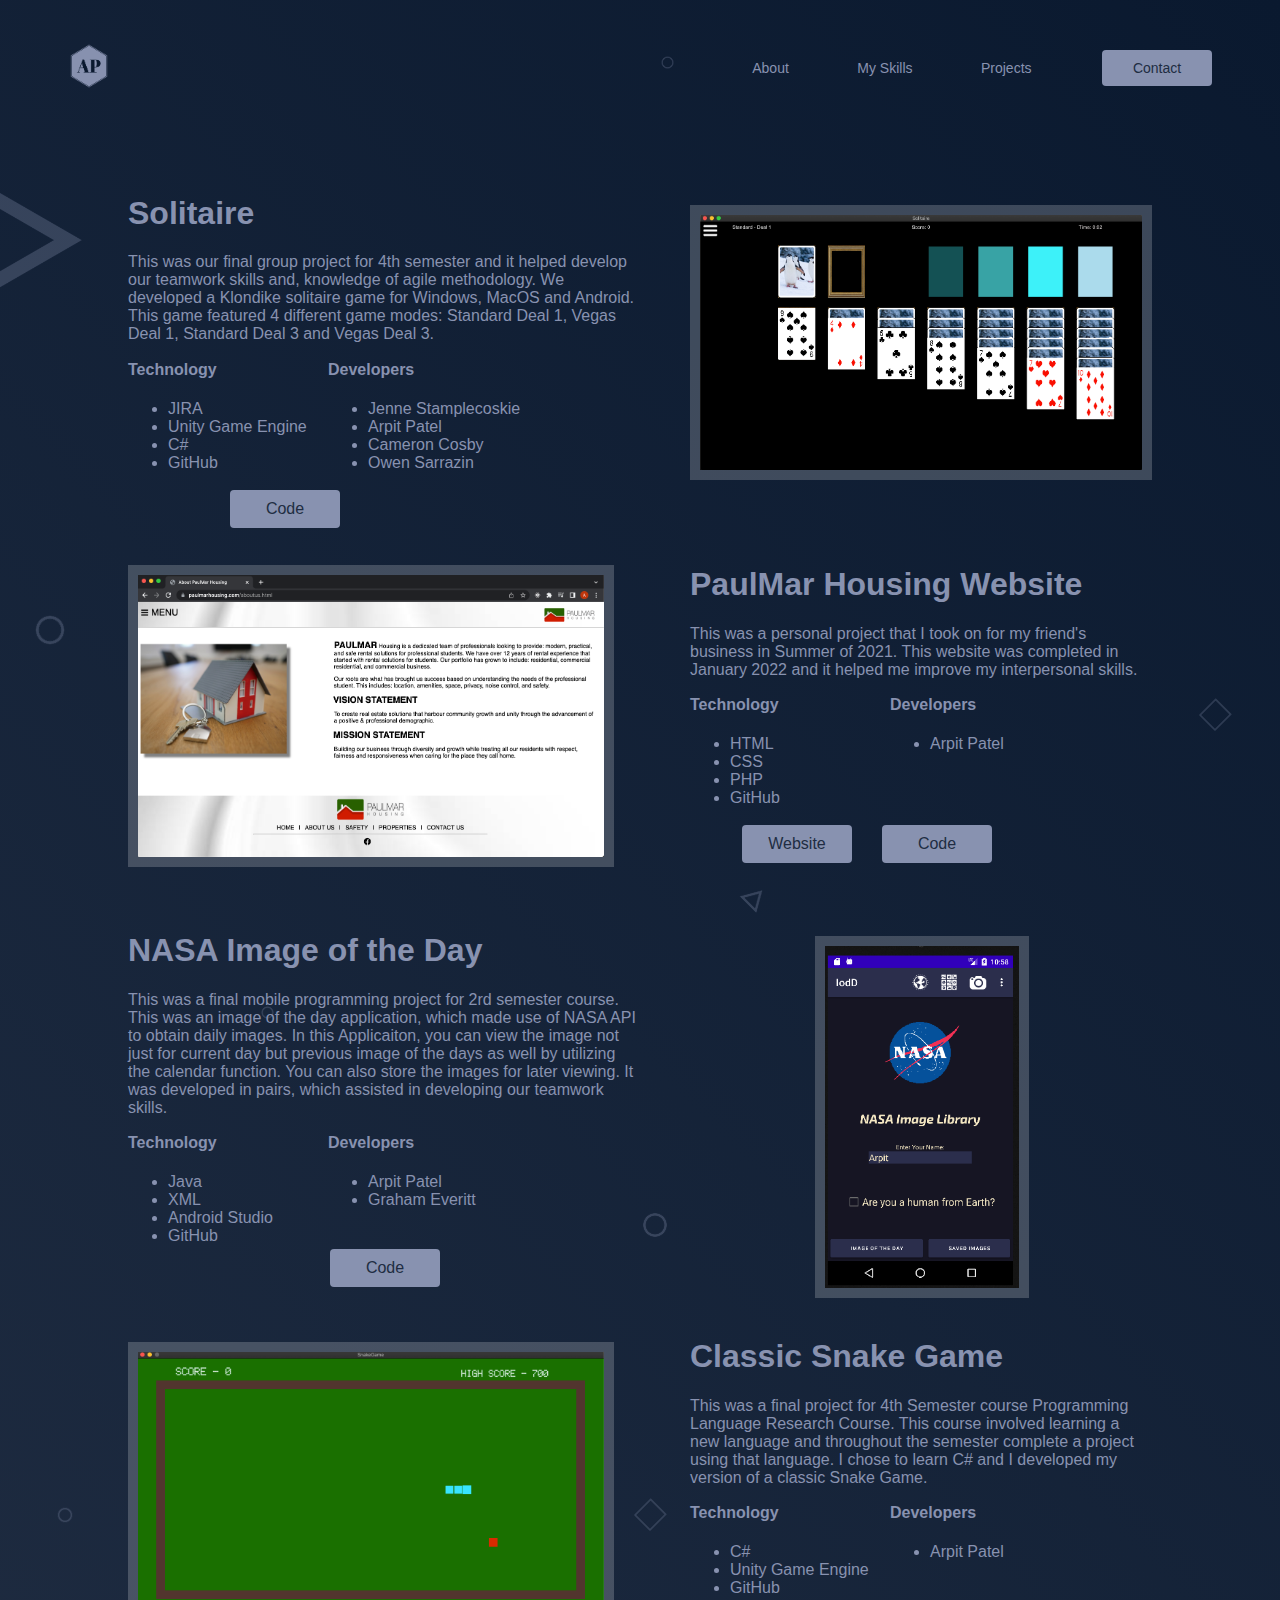
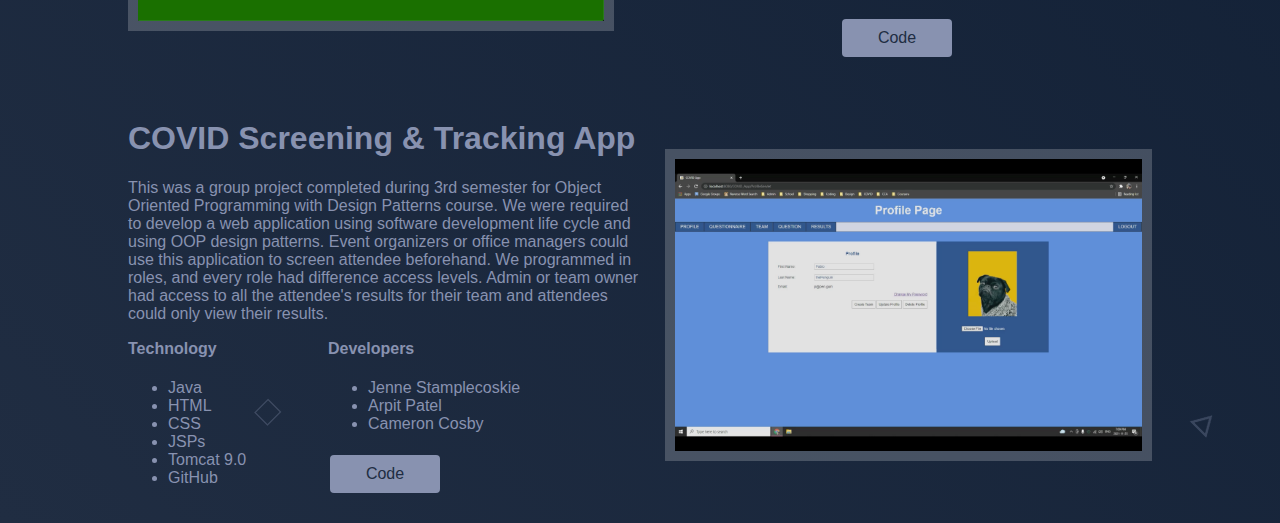
<file: projects.html>
<!DOCTYPE html>
<html lang="en">
    <head>
        <meta charset="UTF-8">
        <meta name="viewport" content="width=device-width, initial-scale=1.0">
        <title>My Projects</title>
        <link rel="stylesheet" href="styles.css">
    </head>
    <body>
        <div class="container">
            <div class="navbar">
                <a href="index.html"><img src="pictures/logo_1.png" class="logo"></a>
                <nav>
                    <ul>
                        <li><a href="about.html">About</a></li>
                        <li><a href="skills.html">My Skills</a></li>
                        <li><a href="projects.html">Projects</a></li>
                        <li><a href="mailto:arpit_patel01@hotmail.com"><button class="contact"><span>Contact</span></button></a></li>
                    </ul>
                </nav>
            </div>

            <img src="pictures/triangle.png" class="large-icon4">
            <img src="pictures/circle.png" class="small-icon1">
            <img src="pictures/circle.png" class="small-icon7">
            <img src="pictures/square.png" class="small-icon8">
            <img src="pictures/square.png" class="small-icon9">
            <img src="pictures/triangle.png" class="small-icon10">
            <img src="pictures/triangle.png" class="small-icon11">
            <img src="pictures/square.png" class="small-icon12">
            <img src="pictures/circle.png" class="small-icon13">
            <img src="pictures/circle.png" class="small-icon14">
            <img src="pictures/circle.png" class="small-icon15">

            <div class="row">
                <div class="col">
                    <div class="project1">
                        <h1>Solitaire</h1>
                        <p>
                            This was our final group project for 4th semester and it helped develop our teamwork skills and,
                            knowledge of agile methodology.
                            We developed a Klondike solitaire game for Windows, MacOS and Android. 
                            This game featured 4 different game modes: Standard Deal 1, Vegas Deal 1, Standard Deal 3 and Vegas Deal 3.
                        </p>
                        <div class="info">
                            <div class="tech">
                                <h4>Technology</h4>
                                <ul>
                                    <li>JIRA</li>
                                    <li>Unity Game Engine</li>
                                    <li>C#</li>
                                    <li>GitHub</li>
                                </ul>
                            </div>
                            <div class="devs">
                                <h4>Developers</h4>
                                <ul>
                                    <li>Jenne Stamplecoskie</li>
                                    <li>Arpit Patel</li>
                                    <li>Cameron Cosby</li>
                                    <li>Owen Sarrazin</li>
                                </ul>
                            </div>
                        </div>
                        <div class="buttons">
                            <button class="btn" onclick="window.open('https://github.com/camcosby08/Hulk-Solitaire-Game.git','_blank')"><span>Code</span></button>
                        </div>
                    </div>
                </div>
                <div class="col">
                    <div class="solitaire">
                        <img src="pictures/solitaire_1.png" class="slides slides-hidden">
                        <img src="pictures/solitaire_2.png" class="slides slides-hidden">
                    </div>
                </div>
            </div>

            <div class="row">
                <div class="col">
                    <div class="website">
                        <img src="pictures/website_1.png" class="slides_1 slides-hidden_1">
                        <img src="pictures/website_2.png" class="slides_1 slides-hidden_1">
                        <img src="pictures/website_3.png" class="slides_1 slides-hidden_1">
                    </div>
                </div>
                <div class="col">
                    <div class="project2">
                        <h1>PaulMar Housing Website</h1>
                        <p>
                            This was a personal project that I took on for my friend's business in Summer of 2021.
                            This website was completed in January 2022 and it helped me improve my interpersonal skills.
                        </p>
                        <div class="info">
                            <div class="tech">
                                <h4>Technology</h4>
                                <ul>
                                    <li>HTML</li>
                                    <li>CSS</li>
                                    <li>PHP</li>
                                    <li>GitHub</li>
                                </ul>
                            </div>
                            <div class="devs">
                                <h4>Developers</h4>
                                <ul>
                                    <li>Arpit Patel</li>
                                </ul>
                            </div>
                        </div>
                    </div>
                    <div class="p2-btns">
                        <div class="git">
                            <button class="btn" onclick="window.open('https://github.com/pate0871/WebsiteProject.git','_blank')"><span>Code</span></button>
                        </div>
                        <div class="web">
                            <button class="btn2" onclick="window.open('https://www.paulmarhousing.com/','_blank')"><span>Website</span></button>
                        </div>
                    </div>
                </div>
            </div>

            <div class="row">
                <div class="col">
                    <div class="project3">
                        <h1>NASA Image of the Day</h1>
                        <p>
                            This was a final mobile programming project for 2rd semester course.
                            This was an image of the day application, which made use of NASA API to obtain daily images.
                            In this Applicaiton, you can view the image not just for current day but previous image of the days as well by utilizing the calendar function.
                            You can also store the images for later viewing. 
                            It was developed in pairs, which assisted in developing our teamwork skills.
                        </p>
                        <div class="info">
                            <div class="tech">
                                <h4>Technology</h4>
                                <ul>
                                    <li>Java</li>
                                    <li>XML</li>
                                    <li>Android Studio</li>
                                    <li>GitHub</li>
                                </ul>
                            </div>
                            <div class="devs">
                                <h4>Developers</h4>
                                <ul>
                                    <li>Arpit Patel</li>
                                    <li>Graham Everitt</li>
                                </ul>
                            </div>
                        </div>
                        <div class="p3-btns">
                            <button class="btn" onclick="window.open('https://github.com/grahamcodes/NASA_IotD.git','_blank')"><span>Code</span></button>
                        </div>
                    </div>
                </div>
                <div class="col">
                    <div class="nasa">
                        <img src="pictures/nasa_1.png" class="slides_2 slides-hidden_2">
                        <img src="pictures/nasa_2.png" class="slides_2 slides-hidden_2">
                        <img src="pictures/nasa_3.png" class="slides_2 slides-hidden_2">
                    </div>
                </div>
            </div>

            <div class="row">
                <div class="col">
                    <div class="snake">
                        <img src="pictures/snake_1.png" class="slides_3 slides-hidden_3">
                        <img src="pictures/snake_2.png" class="slides_3 slides-hidden_3">
                    </div>
                </div>
                <div class="col">
                    <div class="project4">
                        <h1>Classic Snake Game</h1>
                        <p>
                            This was a final project for 4th Semester course Programming Language Research Course.
                            This course involved learning a new language and throughout the semester complete a project using that language.
                            I chose to learn C# and I developed my version of a classic Snake Game.
                        </p>
                        <div class="info">
                            <div class="tech">
                                <h4>Technology</h4>
                                <ul>
                                    <li>C#</li>
                                    <li>Unity Game Engine</li>
                                    <li>GitHub</li>
                                </ul>
                            </div>
                            <div class="devs">
                                <h4>Developers</h4>
                                <ul>
                                    <li>Arpit Patel</li>
                                </ul>
                            </div>
                        </div>
                        <div class="p4-btns">
                            <button class="btn" onclick="window.open('https://github.com/pate0871/Snake_Game.git','_blank')"><span>Code</span></button>
                        </div>
                    </div>
                </div>
            </div>
            <div class="row">
                <div class="col">
                    <div class="project5">
                        <h1>COVID Screening & Tracking App</h1>
                        <p>
                            This was a group project completed during 3rd semester for Object Oriented Programming with Design Patterns course.
                            We were required to develop a web application using software development life cycle and using OOP design patterns.
                            Event organizers or office managers could use this application to screen attendee beforehand. We programmed in roles,
                            and every role had difference access levels. Admin or team owner had access to all the attendee's results for their team and attendees could only view their results.
                        </p>
                        <div class="info">
                            <div class="tech">
                                <h4>Technology</h4>
                                <ul>
                                    <li>Java</li>
                                    <li>HTML</li>
                                    <li>CSS</li>
                                    <li>JSPs</li>
                                    <li>Tomcat 9.0</li>
                                    <li>GitHub</li>
                                </ul>
                            </div>
                            <div class="devs">
                                <h4>Developers</h4>
                                <ul>
                                    <li>Jenne Stamplecoskie</li>
                                    <li>Arpit Patel</li>
                                    <li>Cameron Cosby</li>
                                </ul>
                            </div>
                        </div>
                        <div class="p5-btns">
                            <button class="btn" onclick="window.open('https://github.com/JediStamp/COVIDApp.git','_blank')"><span>Code</span></button>
                        </div>
                    </div>
                </div>
                <div class="col">
                    <div class="covidApp">
                        <img src="pictures/covid_1.png" class="slides_4 slides-hidden_4">
                        <img src="pictures/covid_2.png" class="slides_4 slides-hidden_4">
                        <img src="pictures/covid_5.png" class="slides_4 slides-hidden_4">
                    </div>
                </div>
            </div>
        </div>
    </body>
    <script>
        addEventListener("load", () => {
            var index = 0;
            const slides = document.querySelectorAll(".slides");
            const hideClass = "slides-hidden", count = slides.length;
            nextSlide();

            function nextSlide() {
                slides[(index++) % count].classList.add(hideClass);
                slides[index % count].classList.remove(hideClass);
                setTimeout(nextSlide, 3000);
            }
        });
    </script>
    <script>
          addEventListener("load", () => {
            var index1 = 0;
            const slides1 = document.querySelectorAll(".slides_1");
            const hideClass1 = "slides-hidden_1", count1 = slides1.length;
            nextSlide_1();

            function nextSlide_1() {
                slides1[(index1++) % count1].classList.add(hideClass1);
                slides1[index1 % count1].classList.remove(hideClass1);
                setTimeout(nextSlide_1, 3000);
            }
        });
    </script>
    <script>
        addEventListener("load", () => {
          var index2 = 0;
          const slides2 = document.querySelectorAll(".slides_2");
          const hideClass2 = "slides-hidden_2", count2 = slides2.length;
          nextSlide_2();

          function nextSlide_2() {
              slides2[(index2++) % count2].classList.add(hideClass2);
              slides2[index2 % count2].classList.remove(hideClass2);
              setTimeout(nextSlide_2, 3000);
          }
        });
    </script>
    <script>
        addEventListener("load", () => {
            var index3 = 0;
            const slides3 = document.querySelectorAll(".slides_3");
            const hideClass3 = "slides-hidden_3", count3 = slides3.length;
            nextSlide_3();

            function nextSlide_3() {
                slides3[(index3++) % count3].classList.add(hideClass3);
                slides3[index3 % count3].classList.remove(hideClass3);
                setTimeout(nextSlide_3, 3000);
            }
        });
    </script>
    <script>
        addEventListener("load", () => {
            var index4 = 0;
            const slides4 = document.querySelectorAll(".slides_4");
            const hideClass4 = "slides-hidden_4", count4 = slides4.length;
            nextSlide_4();

            function nextSlide_4() {
                slides4[(index4++) % count4].classList.add(hideClass4);
                slides4[index4 % count4].classList.remove(hideClass4);
                setTimeout(nextSlide_4, 3000);
            }
        });
    </script>
</html>
</file>
<file: styles.css>
html, body {
    margin: 0;
    padding: 0;
    font-family: 'Open Sans', sans-serif;
}

.container {
    width: 100%;
    min-height: 100vh;
    background: linear-gradient(45deg, #202d42, #0a192f);
    color: #8892b0;
    position: relative;
}

.navbar {
    width: 90%;
    height: 15vh;
    margin: auto;
    display: flex;
    align-items: center;
}

.logo {
    width: 50px;
    cursor: pointer;
}

nav {
    flex: 1;
    text-align: right;
}

nav ul li {
    list-style: none;
    display: inline-block;
    margin-left: 60px;
}

nav ul li a {
    text-decoration: none;
    color: #8892b0;
    font-size: 14px;
    padding: 5px 2px;
}

nav ul li a:hover {
    color: #64ffda;
}

.row {
    width: 80%;
    margin: auto;
    display: flex;
    flex-wrap: wrap;
}

.col {
    margin: 20px 0;
    flex-basis: 50%;
    min-width: 300px;
    height: 100%;
}

.text {
    max-width: 400px;
    margin-top: 100px;
}

.text h1 {
    font-size: 50px;
}

/* Icons styles */
.icons {
    max-width: 400px;
    display: block;
    margin-left: 95px;
    margin-top: 20px;
}

.icons a {
    text-decoration: none;
    align-items: center;
    color: #8892b0;
}

.icons i {
    margin-left: 50px;
    position: relative;
    display:inline-block;
}

.icons i:hover {
    color: #64ffda;
}

.gallery {
    max-width: 700px;
    position: relative;
    margin-top: 50px;
}

.gallery img {
    width: 100%;
    border: 10px solid rgba(255, 255, 255, 0.2);
    box-sizing: border-box;
}

.gallery .picOfMe {
    width: 80%;
    border: 10px solid rgba(255, 255, 255, 0.2);
    box-sizing: border-box;
}

.slides-hidden {
    display: none;
}

/* Styles for Small shapes */

.small-icon1 {
    width: 25px;
    position:absolute;
    right: 600px;
    top: 50px;
    opacity: 0.3;
}

.small-icon2 {
    width: 25px;
    position: absolute;
    right: 700px;
    top: 300px;
    opacity: 0.3;
    transform: rotate(45deg); 
}
.small-icon3 {
    width: 50px;
    position: absolute;
    right: 100px;
    top: 400px;
    opacity: 0.3;
    transform: rotate(45deg); 
}

.small-icon4 {
    width: 30px;
    position: absolute;
    right: 1000px;
    top: 600px;
    opacity: 0.3;
    transform: rotate(45deg); 
}

.small-icon5 {
    width: 40px;
    position: absolute;
    right: 100px;
    top: 600px;
    opacity: 0.3;
    transform: rotate(45deg); 
}

.small-icon6 {
    width: 60px;
    position: absolute;
    right: 300px;
    top: 200px;
    opacity: 0.3;
}

.small-icon7 {
    width: 60px;
    position: absolute;
    right: 1200px;
    top: 600px;
    opacity: 0.3;
    transform: rotate(45deg); 
}

.small-icon8 {
    width: 30px;
    position: absolute;
    right: 50px;
    top: 700px;
    opacity: 0.3;
    transform: rotate(45deg); 
}

.small-icon9 {
    width: 30px;
    position: absolute;
    right: 615px;
    top: 1500px;
    opacity: 0.3;
    transform: rotate(45deg); 
}

.small-icon10 {
    width: 50px;
    position: absolute;
    right: 500px;
    top: 875px;
    opacity: 0.3; 
    transform: rotate(45deg);
}

.small-icon11 {
    width: 50px;
    position: absolute;
    right: 50px;
    top: 2000px;
    opacity: 0.3; 
    transform: rotate(45deg);
}

.small-icon12 {
    width: 25px;
    position: absolute;
    right: 1000px;
    top: 2000px;
    opacity: 0.3; 
    transform: rotate(45deg);
}

.small-icon13 {
    width: 50px;
    position: absolute;
    right: 600px;
    top: 1200px;
    opacity: 0.3; 
    transform: rotate(45deg);
}
.small-icon14 {
    width: 30px;
    position: absolute;
    right: 1200px;
    top: 1500px;
    opacity: 0.3; 
    transform: rotate(45deg);
}
.small-icon15 {
    width: 25px;
    position: absolute;
    right: 1000px;
    top: 1000px;
    opacity: 0.3; 
    transform: rotate(45deg);
}

/*****************************/

/* Styles for Large Shapes */
.large-icon1 {
    width: 250px;
    position: absolute;
    top: 120px;
    left: -140px;
    opacity: 0.3;
}

.large-icon2 {
    width: 30px;
    position: absolute;
    right: 850px;
    top: 500px;
    opacity: 0.3;
    transform: rotate(45deg); 
}

.large-icon3 {
    width: 250px;
    position: absolute;
    top: 100px;
    left: -140px;
    opacity: 0.3;
    transform: rotate(45deg); 
}

.large-icon4 {
    width: 300px;
    position: absolute;
    top: 100px;
    left: -140px;
    opacity: 0.3;
    transform: rotate(90deg); 
}

/*********************************/

/* Project 1: Solitaire Styles */
.project1 {
    margin-top: 40px;
}
.info {
    width: 400px;
    margin-top: -20px;
}

.tech {
    width: 200px;
    float: left;
}

.devs {
    width: 200px;
    float: left;
}

.solitaire {
    max-width: 800px;
    position: relative;
    margin-left: 50px;
    margin-top: 50px;
}

.solitaire img {
    width: 100%;
    border: 10px solid rgba(255, 255, 255, 0.2);
    box-sizing: border-box;
}

/* Button Style */
.buttons {
    width: 250px;
    display: block;
    margin-left: 100px;
}
.btn {
    display: inline-block;
    border-radius: 4px;
    background-color: #8892b0;
    border: none;
    color: #202d42;
    text-align: center;
    font-size: 16px;
    padding: 10px;
    width: 110px;
    transition: all 0.5s;
    cursor: pointer;
    margin: 2px;
}

.btn span {
    cursor: pointer;
    display: inline-block;
    position: relative;
    transition: 0.5s;
}

.btn span:after {
    content: '\00bb';
    position: absolute;
    opacity: 0;
    top: 0;
    right: -20px;
    transition: 0.5s;
}
.btn:hover span {
    padding-right: 25px;
    color: #64ffda;
}
  
.btn:hover span:after {
    opacity: 1;
    right: 0;
}

.btn2 {
    display: inline-block;
    border-radius: 4px;
    background-color: #8892b0;
    border: none;
    color: #202d42;
    text-align: center;
    font-size: 16px;
    padding: 10px;
    width: 110px;
    transition: all 0.5s;
    cursor: pointer;
    margin: 2px;
}

.btn2 span {
    cursor: pointer;
    display: inline-block;
    position: relative;
    transition: 0.5s;
}

.btn2 span:after {
    content: '\00bb';
    position: absolute;
    opacity: 0;
    top: 0;
    right: -20px;
    transition: 0.5s;
}
.btn2:hover span {
    padding-right: 25px;
    color: #64ffda;
}
  
.btn2:hover span:after {
    opacity: 1;
    right: 0;
}


/* Styles for hr Tags> */
.div1 {
    width: 600px;
    margin-top: -175px;
}

/* Project2: Website div styles */
.website {
    max-width: 700px;
    position: relative;
    margin-left: 0px;
    margin-top: -5px;
}

.website img {
    width: 95%;
    border: 10px solid rgba(255, 255, 255, 0.2);
    box-sizing: border-box;
}

.slides-hidden_1 {
    display: none;
}

.project2 {
    margin-left: 50px;
    margin-top: -25px;
}

.p2-btns {
    width: 250px;
    display: block;
    margin-left: 100px;
}

.git {
    width:110px;
    float: right;
    display: block;
    margin-left: 30px;

}
.web {
    width:110px;
    float: right;
}

.div2 {
    width: 600px;
    margin-top: -250px;
}

/* Project 3: NASA IOtD styles */
.nasa {
    max-width: 225px;
    position: relative;
    margin-left: 175px;
    margin-top: 25px;
}

.nasa img {
    width: 95%;
    border: 10px solid rgba(255, 255, 255, 0.2);
    box-sizing: border-box;
}
.slides-hidden_2 {
    display: none;
}

.p3-btns {
    display:block;
    margin-top: 150px;
}

.div3 {
    width: 600px;
    margin-top: -175px;
}

/* Project 4: Snake Project Styles */
.snake {
    max-width: 800px;
    position: relative;
    margin-left: 0px;
    margin-top: 0px;
}

.snake img {
    width: 95%;
    border: 10px solid rgba(255, 255, 255, 0.2);
    box-sizing: border-box;
}

.slides-hidden_3 {
    display: none;
}

.project4 {
    margin-left: 50px;
    margin-top: -25px;
}

.p4-btns {
    display:block;
    margin-top: 150px;
    margin-left: 150px;
}

.div4 {
    width: 600px;
    margin-top: -250px;
}

/* Project 5: Covid Application */
.covidApp {
    max-width: 900px;
    position: relative;
    margin-left: 25px;
    margin-top: 50px;
}

.covidApp img {
    width: 100%;
    border: 10px solid rgba(255, 255, 255, 0.2);
    box-sizing: border-box;
}

.slides-hidden_4 {
    display: none;
}

.project5 {
    margin-left: 0px;
    margin-top: 0px;

}

.p5-btns {
    display:block;
    margin-top: 150px;
    margin-left: 150px;
}

/* Styles for My Skills Page */
.cloud {
    width: 500px;
}
.tagcloud {
    font-family: 'Open Sans', sans-serif; 
    margin-top: -25px;
    color: #8892b0;
}
.tagcloud--item:hover {
    color: #64ffda;  
}

.description {
    margin-top: 150px;
    margin-left: 100px;
    
}
.description p {
    padding-left: 2em;
}

/* Contact button Styles */
.contact {
    display: inline-block;
    border-radius: 4px;
    background-color: #8892b0;
    border: none;
    color: #202d42;
    text-align: center;
    font-size: 14px;
    padding: 10px;
    width: 110px;
    transition: all 0.5s;
    cursor: pointer;
    margin: 2px;
}

.contact span {
    cursor: pointer;
    display: inline-block;
    position: relative;
    transition: 0.5s;
}

.contact span:after {
    content: '\00bb';
    position: absolute;
    opacity: 0;
    top: 0;
    right: -20px;
    transition: 0.5s;
}
.contact:hover span {
    padding-right: 25px;
    color: #64ffda;
}
  
.contact:hover span:after {
    opacity: 1;
    right: 0;
}
</file>
